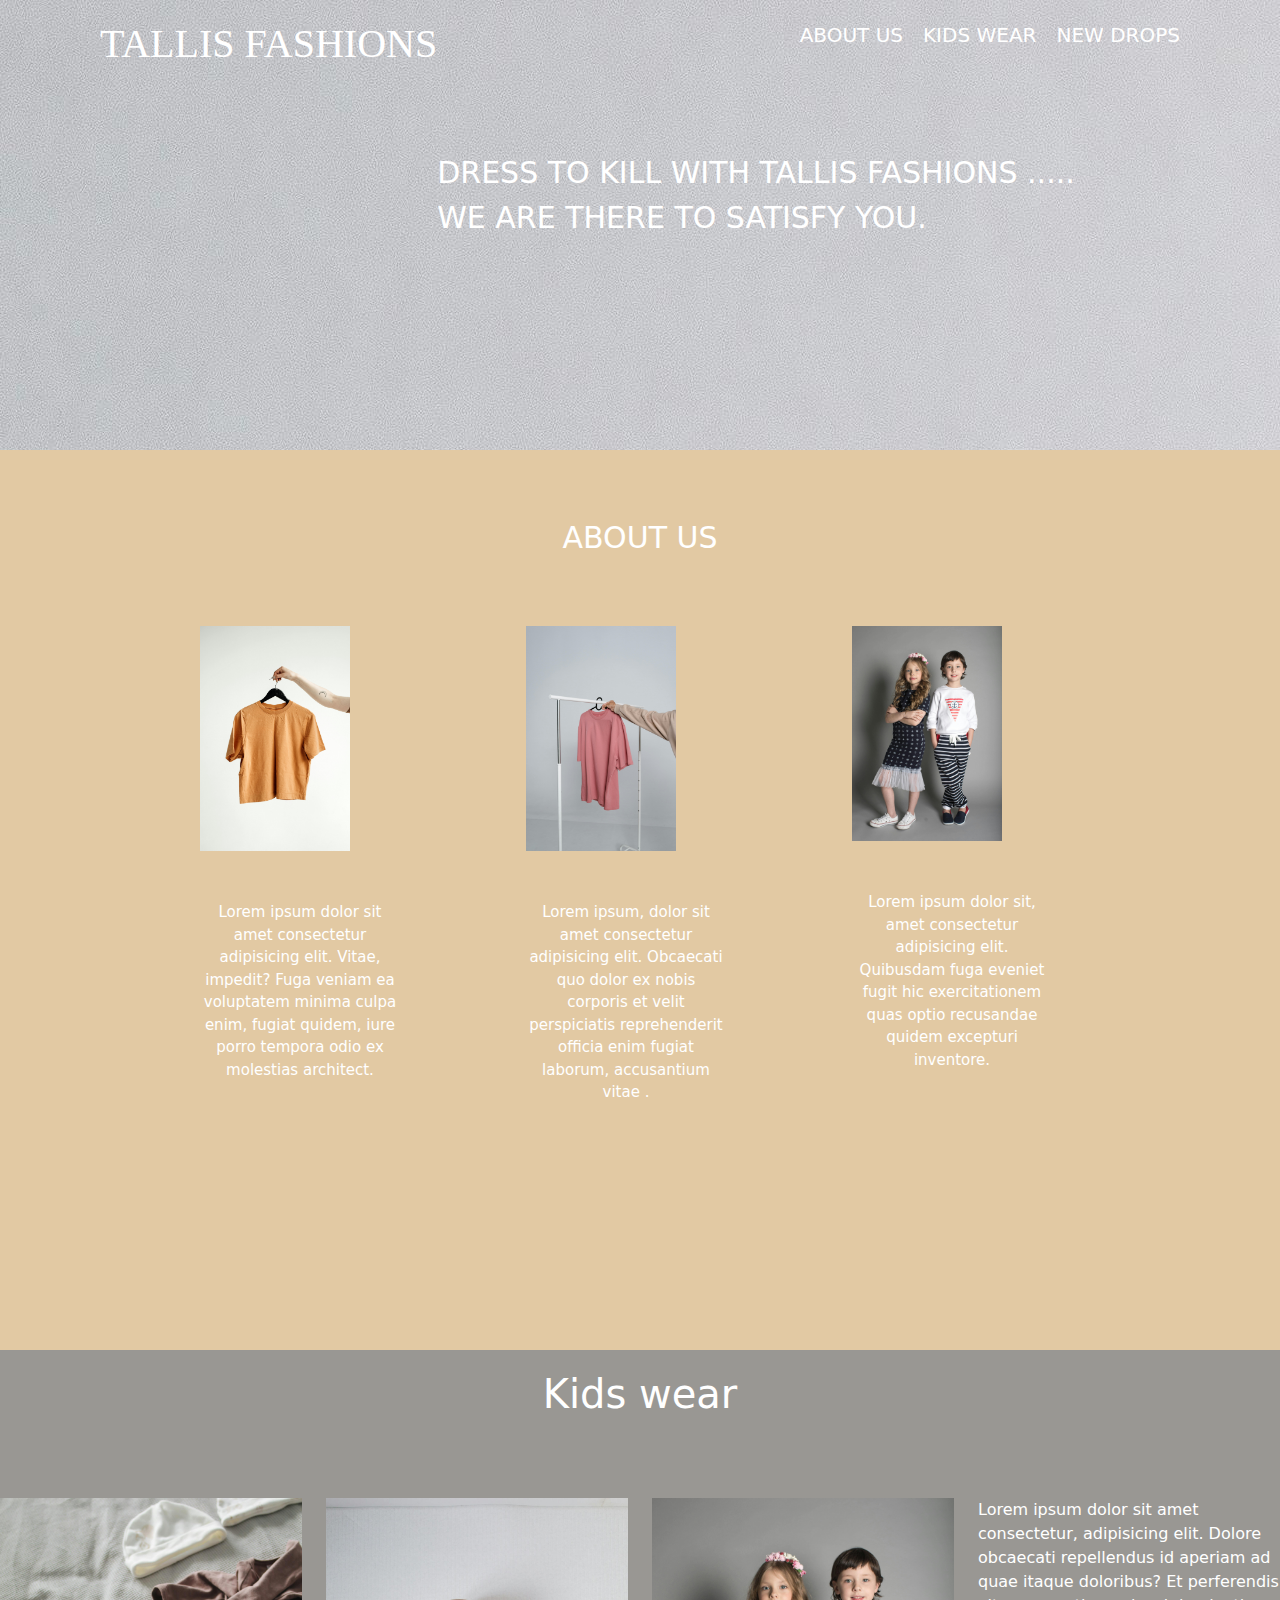
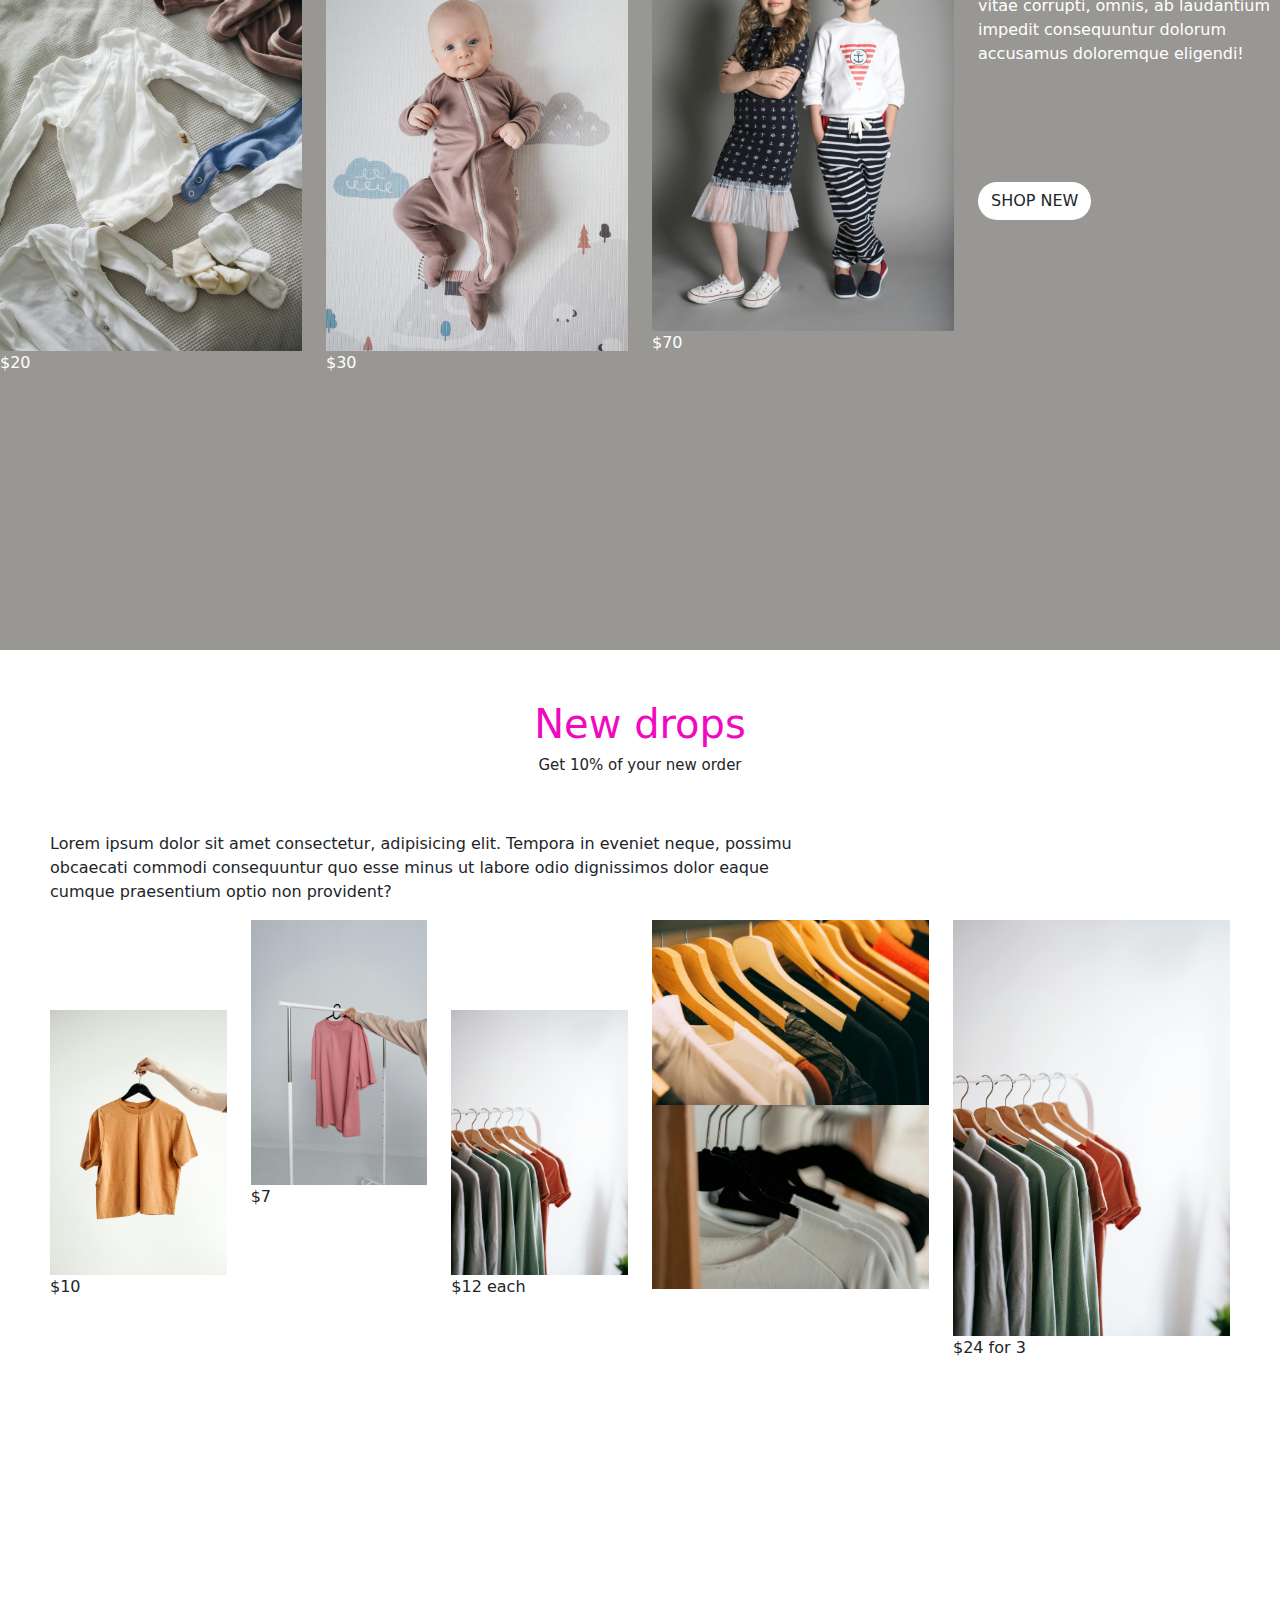
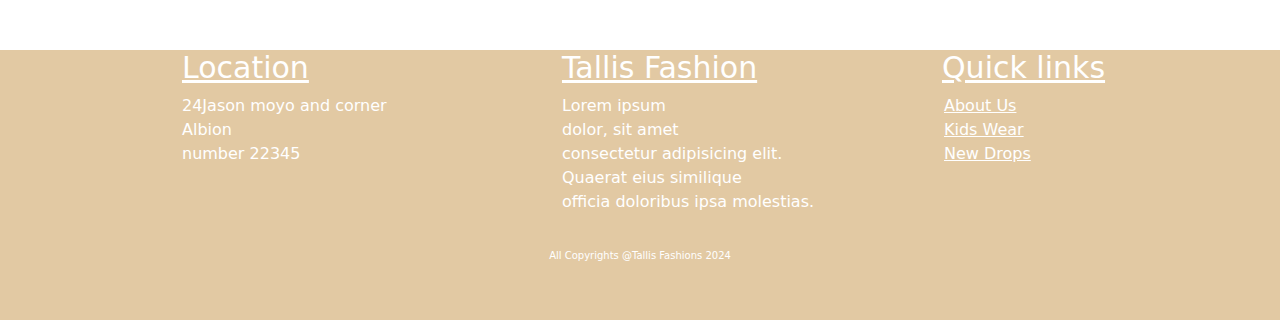
<file: index.html>
<!DOCTYPE html>
<html lang="en">

<head>
    <meta charset="UTF-8">
    <meta name="viewport" content="width=device-width, initial-scale=1.0">
    <link rel="stylesheet" href="styles/styles.css">
    <link rel="stylesheet" href="bootstrap/bootstrap.min.css">
    <title>Document</title>
</head>

<body>


<!-------header-->
    <header>
        <h1>TALLIS FASHIONS</h1>

        <ul>
            <li><a href="#about">ABOUT US</a></li>
            <li><a href="#hero">KIDS WEAR</a></li>
            <li><a href="#content">NEW DROPS</a></li>
        </ul>
        
        
    

        <p>DRESS TO KILL WITH TALLIS FASHIONS
            .....<br>WE ARE THERE TO SATISFY YOU.
        </p>
    </header>

<!------end of header-->

    <!-------about-->
    <section id="about">

        <div class="row">
            <div class="col-3"></div>
            <h2>ABOUT US</h2>
            <div class="col-3">
                <img class="img-fluid" src="images/pexels-vie-studio-8148577.jpg" height="120px" width="150px">
                <div>
                    <p>Lorem ipsum dolor sit amet consectetur adipisicing elit. Vitae, impedit? Fuga veniam ea
                        voluptatem minima culpa enim, fugiat quidem, iure porro tempora odio ex molestias architect.</p>
                </div>
            </div>
            <div class="col-3">
                <img class="img-fluid" src="images/pexels-mart-production-9558699.jpg" height="120px" width="150px">
                <div>
                    <p>Lorem ipsum, dolor sit amet consectetur adipisicing elit. Obcaecati quo dolor ex nobis corporis
                        et velit perspiciatis reprehenderit officia enim fugiat laborum, accusantium vitae .</p>
                </div>
            </div>
            <div class="col-3">
                <img class="img-fluid" src="images/pexels-vika-glitter-392079-1620760 (1).jpg" height="120px"
                    width="150px">
                <div>
                    <p>Lorem ipsum dolor sit, amet consectetur adipisicing elit. Quibusdam fuga eveniet fugit hic
                        exercitationem quas optio recusandae quidem excepturi inventore.</p>
                </div>
            </div>

        </div>


    </section>
    <!-------end of about-->
    
    <!--------kids wear-->
    <section id="hero">

        <h1>Kids wear</h1>
        <div class="row">
            <div class="col-3 one">
                <img class="img-fluid" src="images/pexels-polina-tankilevitch-3875080.jpg">
                <p>$20</p>
            </div>
            <div class="col-3 two ">
                <img class="img-fluid" src="images/pexels-polina-tankilevitch-3875213.jpg">
                <p>$30</p>
            </div>
            <div class="col-3 three">
                <img class="img-fluid" src="images/pexels-vika-glitter-392079-1620760 (1).jpg">
                <p>$70</p>
            </div>
            <div class="col-3 four">
                <p>Lorem ipsum dolor sit amet consectetur, adipisicing elit. Dolore obcaecati repellendus id aperiam ad
                    quae itaque doloribus? Et perferendis vitae
                    corrupti, omnis, ab laudantium impedit consequuntur dolorum accusamus doloremque eligendi!</p>
                <button type="button" class="btn">SHOP NEW</button>
            </div>
        </div>

    </section>
    <!----end of kids wear-->

      <!----new drops-->
    <section class="content" id="content">
        <h1>New drops</h1>
        <h3>Get 10% of your new order</h3>
        <p>Lorem ipsum dolor sit amet consectetur, adipisicing elit. Tempora in eveniet neque, possimu <br>obcaecati commodi consequuntur quo esse minus ut labore odio dignissimos dolor eaque<br> cumque praesentium optio non provident?</p>
        <div class="containers">
            <div class="row">
                <div class="col 12 col-md-2">
                    <div id="image1">
                        <img src="images/pexels-vie-studio-8148577.jpg" width="100%">
                        <p>$10</p>
                    </div>
                </div>
                <div class="col 12 col-md-2">
                    <div id="image2">
                        <img src="images/pexels-mart-production-9558699.jpg" width="100%">
                        <p>$7</p>
                    </div>
                </div>
                <div class="col 12 col-md-2">
                    <div id="image3">
                        <img src="images/pexels-liza-summer-6347892.jpg" width="100%">
                        <p>$12 each</p>
                    </div>
                </div>
                <div class="col 12 col-md-3">
                    <div id="image4">
                        <img src="images/pexels-kaip-996329.jpg" width="100%">
                        <img src="images/pexels-lribeirofotografia-2112648.jpg" width="100%">
                    </div>
                </div>
                <div class="col 12 col-md-3">
                    <div id="image5">
                        <img src="images/pexels-liza-summer-6347892.jpg" width="100%">
                        <p>$24 for 3</p>
                    </div>
                </div>


            </div>
        </div>
    </section>
    <!-----new drops-->
   <!---footer-->
    <footer>
        <div class="container">
            <div class="row">
                <div class="col-4">
                    <h3>Location</h3>
                    <p>24Jason moyo and corner Albion<br>number 22345</p>
                </div>
                <div class="col-4">
                    <h3>Tallis Fashion</h3>
                    <p>Lorem ipsum <br>dolor, sit amet <br>consectetur adipisicing elit.<br> Quaerat eius similique<br>
                        officia doloribus ipsa molestias.</p>
                </div>
                <div class="col-4">
                    <h3>Quick links</h3>
                    <ul>
                        <li><a href="#about">About Us</a></li>
                        <li><a href="#hero">Kids Wear</a></li>
                        <li><a href="#content">New Drops</a></li>
                    </ul>
                </div>
            </div>

        </div>
        <div class="footer">
            <h4>All Copyrights @Tallis Fashions 2024</h4>
        </div>

    </footer>
<!---end of footer-->




    <script src="bootstrap/bootstrap.min.js"></script>
</body>

</html>
</file>
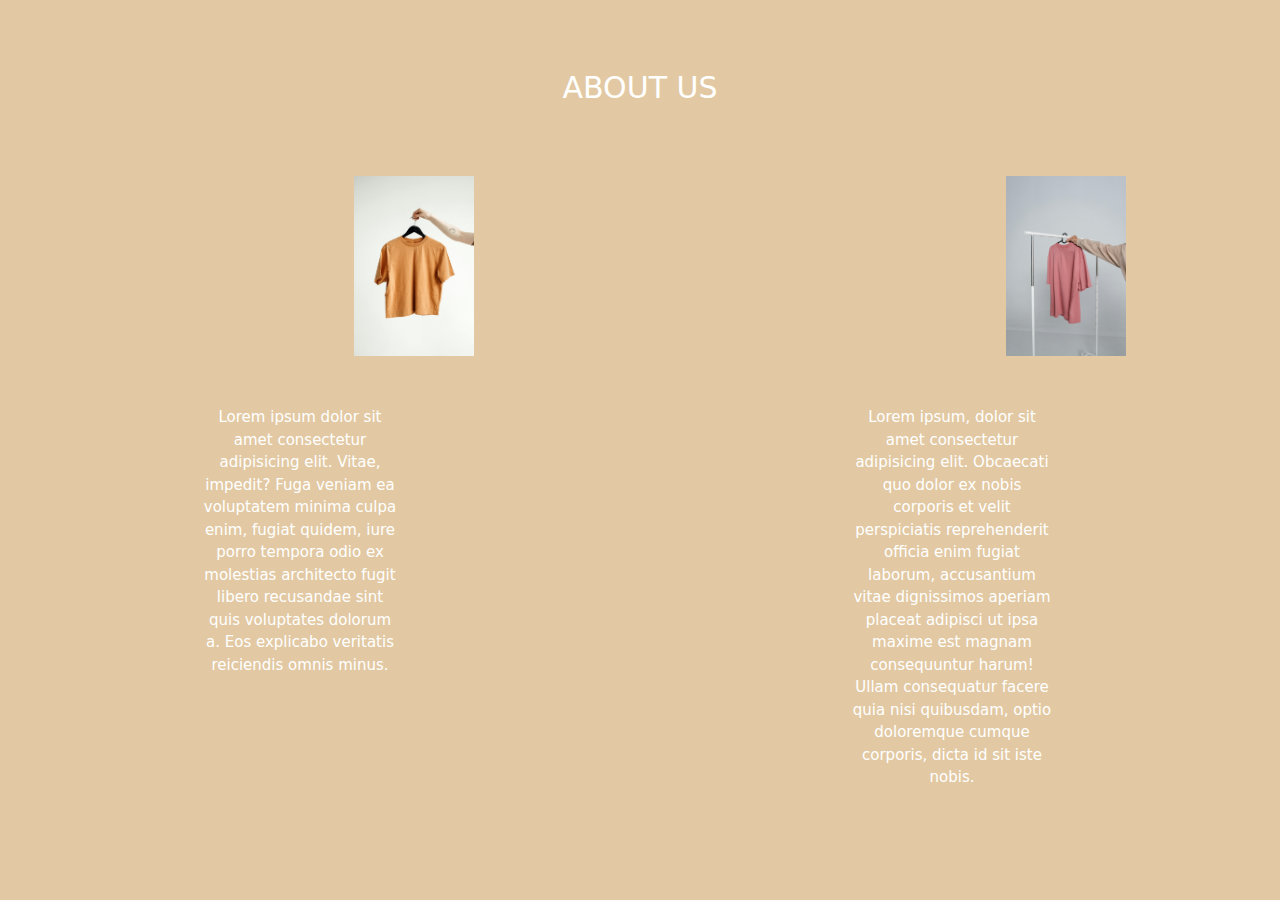
<file: about.html>
<!DOCTYPE html>
<html lang="en">
<head>
    <meta charset="UTF-8">
    <meta name="viewport" content="width=device-width, initial-scale=1.0">
    <link rel="stylesheet" href="styles/styles.css">
    <link rel="stylesheet" href="bootstrap/bootstrap.min.css">
    <title>Document</title>
</head>
<body>
    <section id="about">
        <h2>ABOUT US</h2>
        <div class="row">
            <div class="col-6">
                <img class="img-fluid" src="images/pexels-vie-studio-8148577.jpg" height="100px" width="120px">
                <div>
            <p>Lorem ipsum dolor sit amet consectetur adipisicing elit. Vitae, impedit? Fuga veniam ea voluptatem minima culpa enim, fugiat quidem, iure porro tempora odio ex molestias architecto fugit libero recusandae sint quis voluptates dolorum a. Eos explicabo veritatis reiciendis omnis minus.</p>
                </div> 
            </div>
            <div class="col-6">
                <img class="img-fluid" src="images/pexels-mart-production-9558699.jpg" height="100px" width="120px">
                <div>
                    <p>Lorem ipsum, dolor sit amet consectetur adipisicing elit. Obcaecati quo dolor ex nobis corporis et velit perspiciatis reprehenderit officia enim fugiat laborum, accusantium vitae dignissimos aperiam placeat adipisci ut ipsa maxime est magnam consequuntur harum! Ullam consequatur facere quia nisi quibusdam, optio doloremque cumque corporis, dicta id sit iste nobis.</p>
                </div>
            </div>
            
        </div>
        
    
    </section>
</body>
</html>
</file>
<file: styles/styles.css>
/* http://meyerweb.com/eric/tools/css/reset/ 
   v2.0 | 20110126
   License: none (public domain)
*/
html,
body,
div,
span,
applet,
object,
iframe,
h1,
h2,
h3,
h4,
h5,
h6,
p,
blockquote,
pre,
a,
abbr,
acronym,
address,
big,
cite,
code,
del,
dfn,
em,
img,
ins,
kbd,
q,
s,
samp,
small,
strike,
strong,
sub,
sup,
tt,
var,
b,
u,
i,
center,
dl,
dt,
dd,
ol,
ul,
li,
fieldset,
form,
label,
legend,
table,
caption,
tbody,
tfoot,
thead,
tr,
th,
td,
article,
aside,
canvas,
details,
embed,
figure,
figcaption,
footer,
header,
hgroup,
menu,
nav,
output,
ruby,
section,
summary,
time,
mark,
audio,
video {
  margin: 0;
  padding: 0;
  border: 0;
  font-size: 100%;
  font: inherit;
  vertical-align: baseline;
}

/* HTML5 display-role reset for older browsers */
article,
aside,
details,
figcaption,
figure,
footer,
header,
hgroup,
menu,
nav,
section {
  display: block;
}

body {
  line-height: 1;
  overflow-x: hidden;
}

ol,
ul {
  list-style: none;
}

blockquote,
q {
  quotes: none;
}

blockquote:before,
blockquote:after,
q:before,
q:after {
  content: "";
  content: none;
}

table {
  border-collapse: collapse;
  border-spacing: 0;
}

/***************************************/
header {
  background-image: url(../images/pexels-richard-taveira-426027508-17825341.jpg);
  display: flex;
  height: 50vh;
  padding: 0 100px;
  margin-bottom: 0px;
}
header h1 {
  margin-top: 20px;
  color: rgb(255, 255, 255);
  font-family: bold;
}
header ul {
  display: flex;
  margin-top: 20px;
  position: absolute;
  right: 100px;
}
header li {
  list-style: none;
  display: flex;
}
header a {
  text-decoration: none;
  color: white;
  font-size: 20px;
  padding-left: 20px;
}
header hover {
  color: rgb(240, 9, 190);
  font-size: 20px;
  text-decoration: underline;
}
header img {
  margin-top: 190px;
  margin-right: 180px;
}
header p {
  margin-top: 150px;
  right: 200px;
  color: rgb(255, 255, 255);
  font-size: 30px;
}

/*---about--*/
#about {
  height: 100vh;
  text-align: center;
  padding-top: 70px;
  background-color: rgb(226, 201, 163);
  color: white;
}
#about h2 {
  font-size: 30px;
  margin-bottom: 0px;
}
#about img {
  margin-left: 200px;
  margin-top: 70px;
}
#about p {
  font-size: 15px;
  bottom: 80px;
  margin-top: 50px;
  margin-left: 200px;
  width: 200px;
}

#hero {
  height: 100vh;
  background-color: rgb(153, 151, 147);
  padding-bottom: 80px;
  margin-bottom: 10px;
}
#hero h1 {
  font-size: 40px;
  text-align: center;
  padding-top: 20px;
  color: white;
}
#hero button {
  background-color: white;
  margin-top: 100px;
  border-radius: 40px;
}
#hero button:hover {
  color: rgb(33, 19, 73);
  font-size: 50px;
}
#hero p {
  color: white;
}
#hero .row {
  margin-top: 80px;
}

.content {
  height: 100vh;
  margin: 50px;
}
.content h1 {
  font-size: 40px;
  text-align: center;
  color: rgb(240, 9, 190);
}
.content h3 {
  font-size: 15px;
  text-align: center;
  padding-bottom: 50px;
}
.content #image1 {
  padding-top: 90px;
}
.content #image3 {
  padding-top: 90px;
}

footer {
  height: 30vh;
  margin-top: 0px;
  background-color: rgb(226, 201, 163);
  margin-bottom: 0px;
}
footer h3 {
  color: white;
  text-decoration: underline;
  font-size: 30px;
  margin-left: 100px;
}
footer p {
  color: white;
  margin-left: 100px;
}
footer .col-4 ul li a {
  margin-left: 70px;
}
footer .col-4 ul li a {
  color: white;
}
footer h4 {
  background-color: rgb(226, 201, 163);
  height: 10vh;
  text-align: center;
  color: white;
  padding-top: 20px;
  font-size: 10px;
}/*# sourceMappingURL=styles.css.map */
</file>
